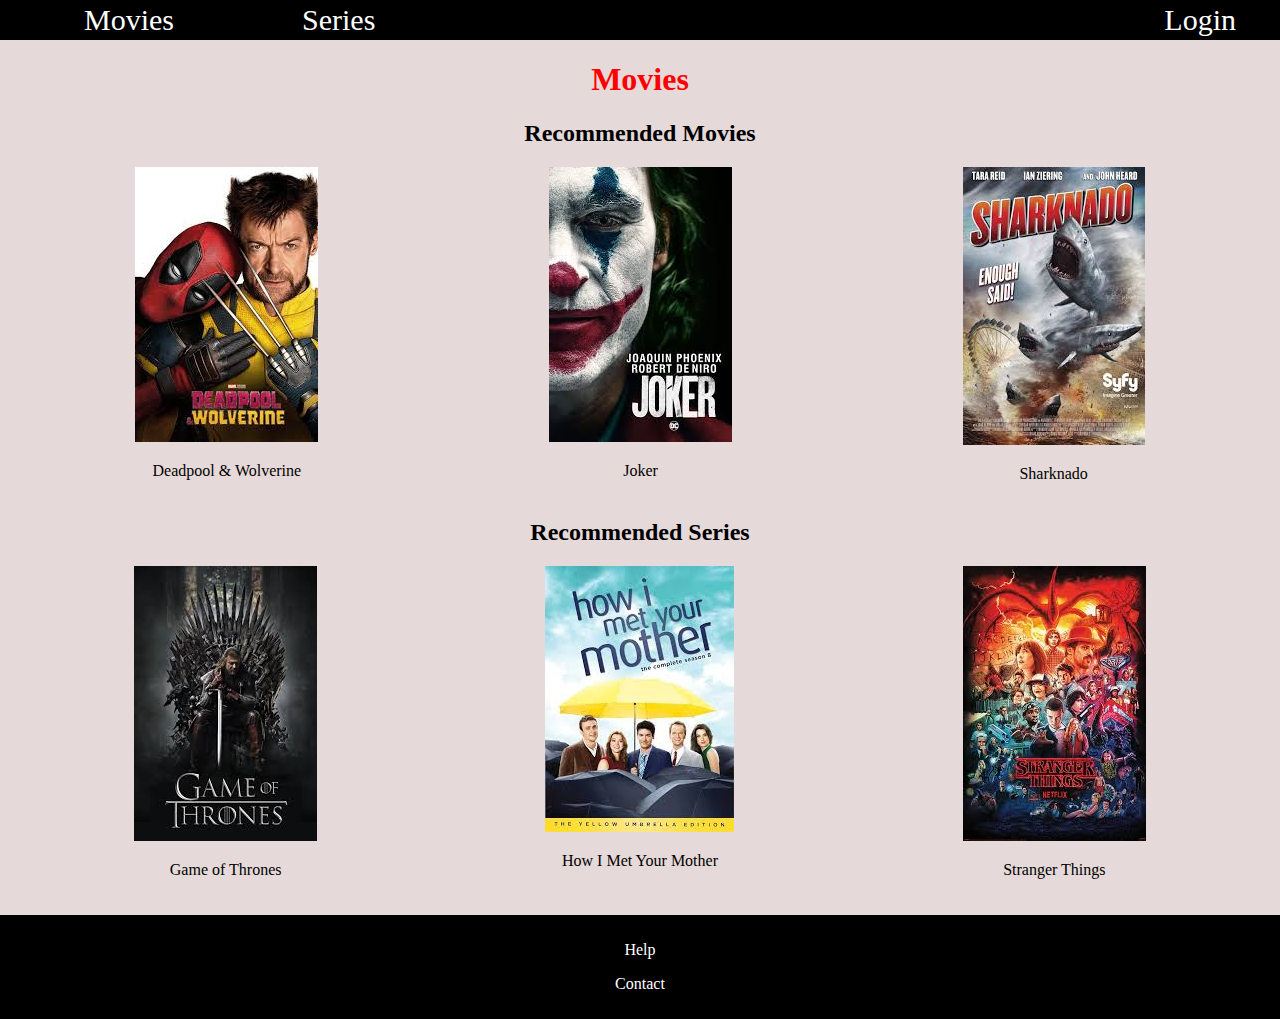
<file: WPFW Deel 1/codes/HTML/HMDB/index.html>
<!DOCTYPE html>
<html lang="en">
<head>
    <meta charset="UTF-8">
    <meta name="viewport" content="width=device-width, initial-scale=1.0">
    <title>HMBD</title>
    <link rel="stylesheet" href="../../CSS/HMDB/style.css">
</head>

<header>
    <div id="left">
        <a href="movies.html" id="a">Movies</a>
        <a href="series.html" id="a">Series</a>
    </div>

    <div id="right">
        <a href="" id="a">Login</a>
    </div>
</header>

<body class="body">

    <h1 id="h1Center">Movies</h1>
    <h2 id="h2Center">Recommended Movies</h2>

    <div id="recommended">
        <div id="poster">
            <a href="Movies/deadpoolWolverine.html"><img src="../../../Pictures/HMDB/Movies/DeadpoolWolverine/Poster_DeadPoll_Wolverine.jpg"></a>
            <p>Deadpool & Wolverine</p>
        </div>
        <div id="poster">
            <a href=""><img src="../../../Pictures/HMDB/Movies/Joker/Poster_Joker.jpg"></a>
            <p>Joker</p>
        </div>
        <div id="poster">
            <a href=""><img src="../../../Pictures/HMDB/Movies/Sharknado/Poster_Sharknado.jpg"></a>
            <p>Sharknado</p>
        </div>
    </div>

    <h2 id="h2Center">Recommended Series</h2>
    <div id="recommended">
        <div id="poster">
            <a href=""><img src="../../../Pictures/HMDB/Series/Games_Of_Thrones/Poster_Game_Of_Thrones.jpg"></a>
            <p>Game of Thrones</p>
        </div>
        <div id="poster">
            <a href=""><img src="../../../Pictures/HMDB/Series/How_I_Met_Your_Mother/Poster_How_I_Met_Your_Mother.jpg"></a>
            <p>How I Met Your Mother</p>
        </div>
        <div id="poster">
            <a href=""><img src="../../../Pictures/HMDB/Series/Stranger_Things/Stranger_Things.jpg"></a>
            <p>Stranger Things</p>
        </div>
    </div>

</body>

<footer>
    <p>Help</p>
    <p>Contact</p>
</footer>
</html>
</file>
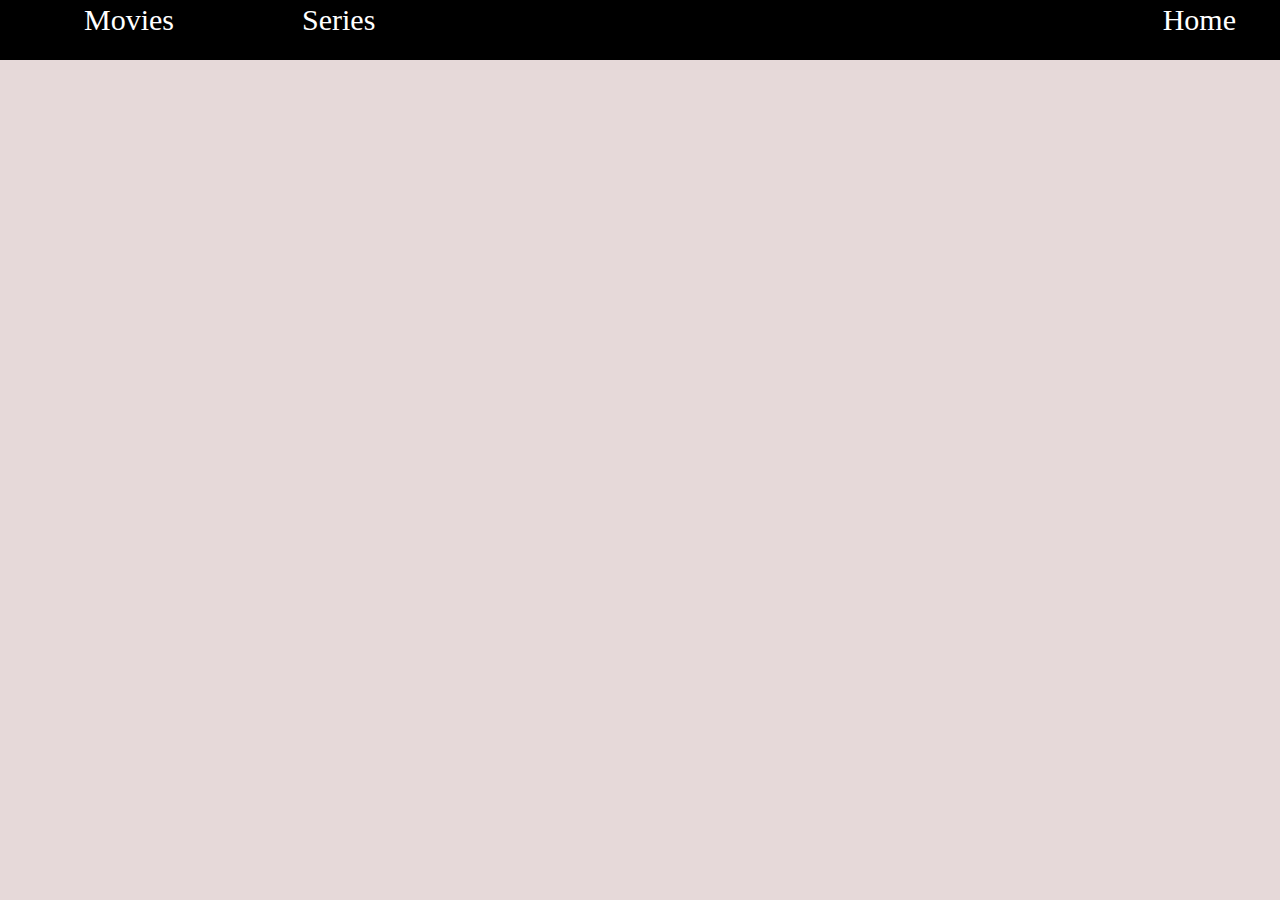
<file: WPFW Deel 1/codes/HTML/HMDB/inlog.html>
<!DOCTYPE html>
<html lang="en">
<head>
    <meta charset="UTF-8">
    <meta name="viewport" content="width=device-width, initial-scale=1.0">
    <title>Inlog</title>
    <link rel="stylesheet" href="../../CSS/HMDB/style.css">
</head>

<header>
    <div id="left">
        <a href="movies.html" id="a">Movies</a>
        <a href="series.html" id="a">Series</a>
    </div>
    
    <div id="right">
        <a href="index.html" id="a">Home</a>
    </div>
</header>

<body class="body">

</body>

<footer>

</footer>
</html>
</file>
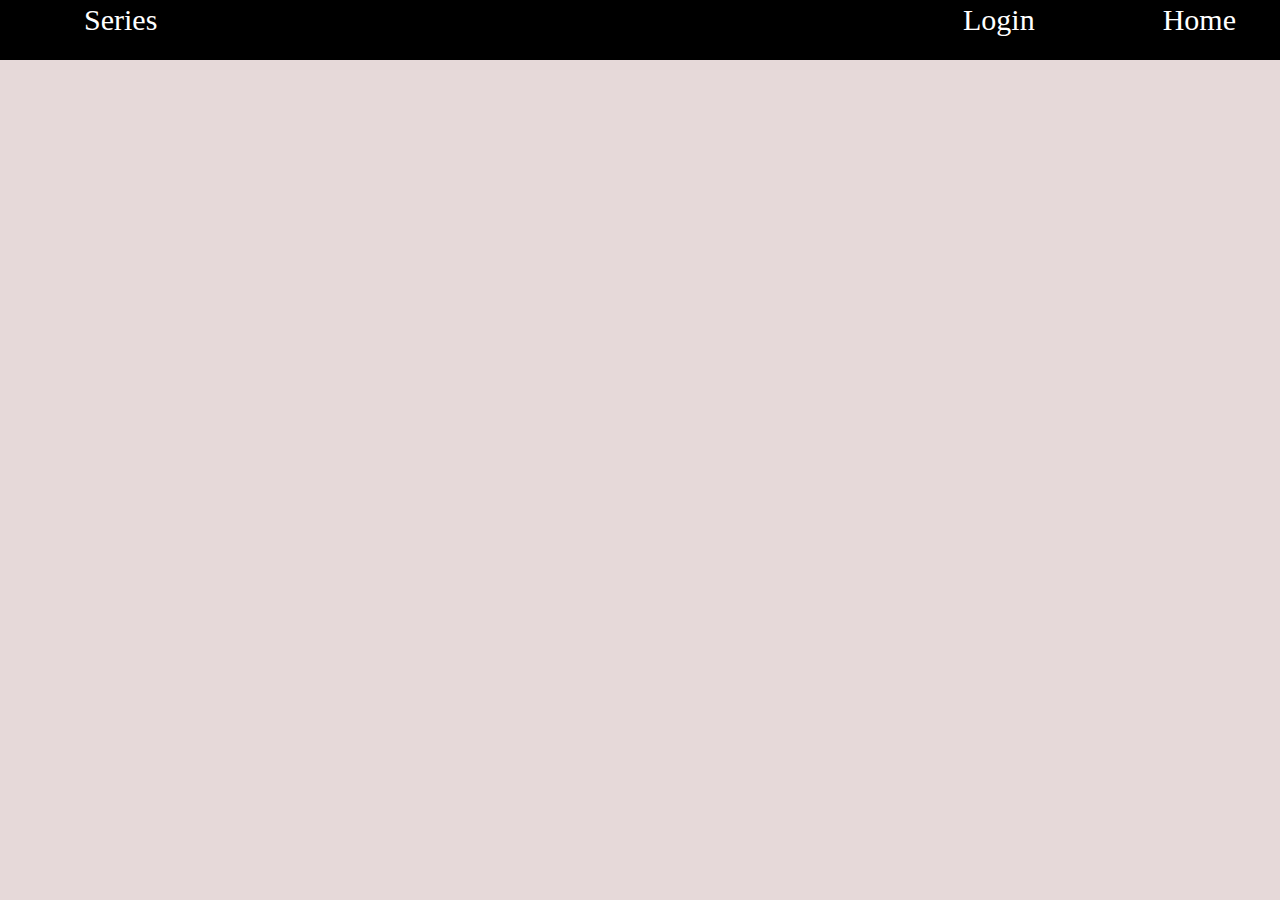
<file: WPFW Deel 1/codes/HTML/HMDB/movies.html>
<!DOCTYPE html>
<html lang="en">
<head>
    <meta charset="UTF-8">
    <meta name="viewport" content="width=device-width, initial-scale=1.0">
    <title>Movies</title>
    <style style href="../../CSS/HMDB/style.css"></style>
    <link rel="stylesheet" href="../../CSS/HMDB/style.css">
</head>

<header>
    <div id="left">
        <a href="series.html" id="a">Series</a>
    </div>

    <div id="right">
        <a href="inlog.html" id="a">Login</a>
        <a href="index.html" id="a">Home</a>
    </div>
</header>

<body class="body">

    <div>
    </div>

</body>

<footer>

</footer>
</html>
</file>
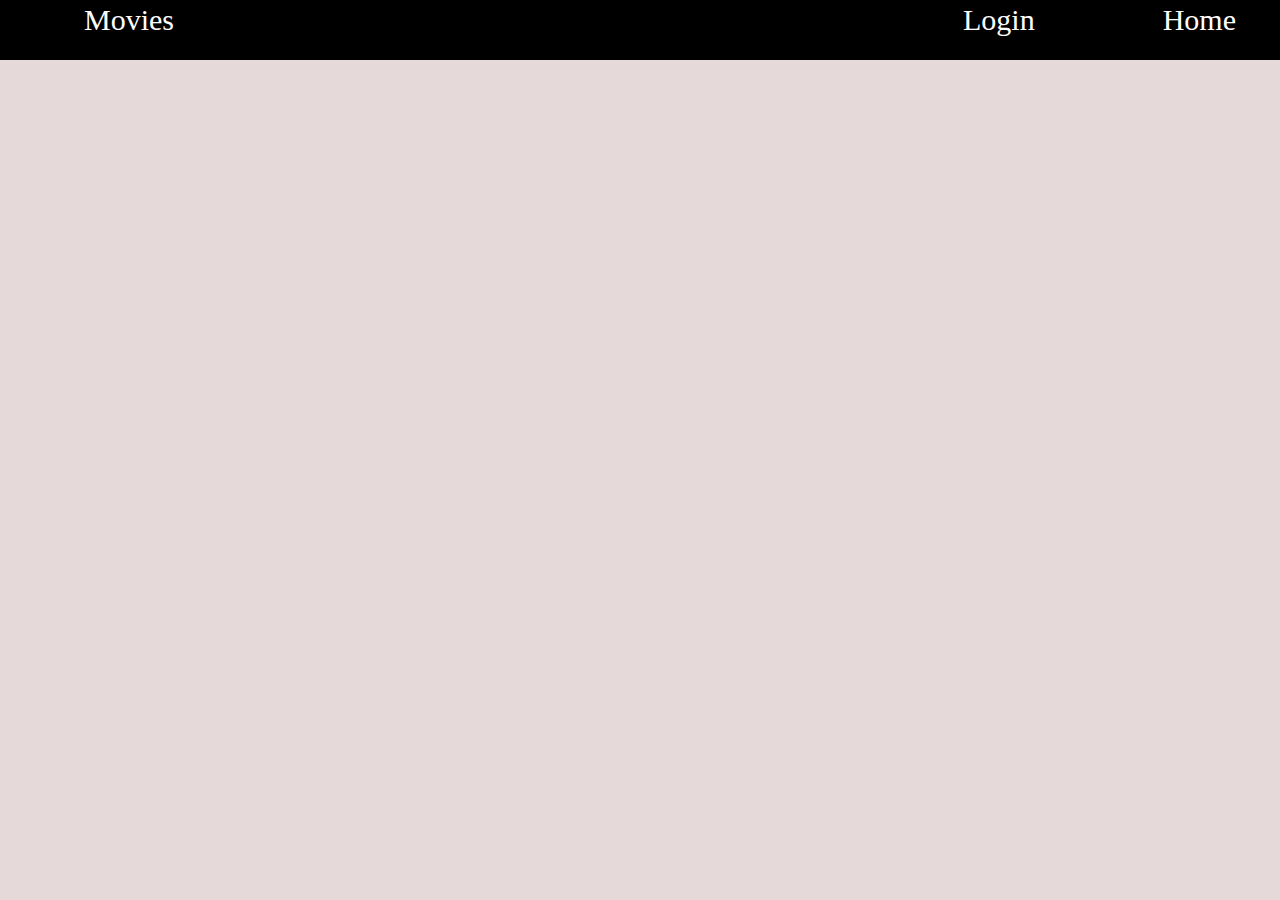
<file: WPFW Deel 1/codes/HTML/HMDB/series.html>
<!DOCTYPE html>
<html lang="en">
<head>
    <meta charset="UTF-8">
    <meta name="viewport" content="width=device-width, initial-scale=1.0">
    <title>Series</title>
    <link rel="stylesheet" href="../../CSS/HMDB/style.css">
</head>
<header>
    <div id="left">
        <a href="movies.html" id="a">Movies</a>
    </div>

    <div id="right">
        <a href="inlog.html" id="a">Login</a>
        <a href="index.html" id="a">Home</a>
    </div>
</header>

<body class="body">

    <div>
    </div>

</body>

<footer>

</footer>
</html>
</file>
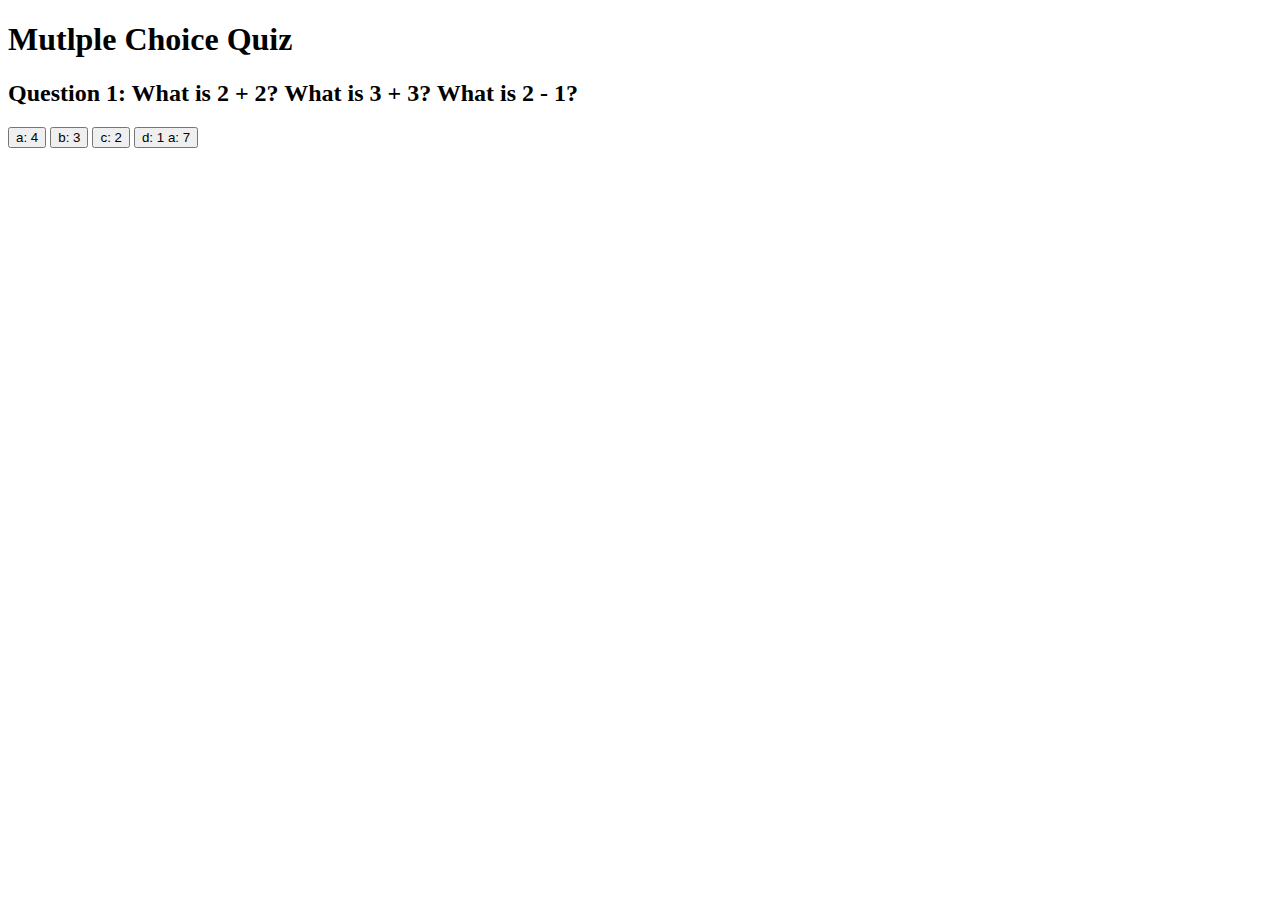
<file: WPFW Deel 1/codes/HTML/McQuiz/McQuiz.html>
<!DOCTYPE html>
<html lang="en">
<head>
    <meta charset="UTF-8">
    <meta name="viewport" content="width=device-width, initial-scale=1.0">
    <title>Multiple Choice Quiz</title>
</head>
<body>
    <h1>Mutlple Choice Quiz</h1>
    <h2 id="Question">Questions</h2>

    <button id="b1" class="answerButton" onclick="check(this)"></button>
    <button id="b2" class="answerButton" onclick="check(this)"></button>
    <button id="b3" class="answerButton" onclick="check(this)"></button>
    <button id="b4" class="answerButton" onclick="check(this)"></button>
</body>

<script src="../../JavaScript/McQuiz/Questions.js"></script>
<script src="../../JavaScript//McQuiz/CheckQuestion.js"></script>
</html>
</file>
<file: WPFW Deel 1/codes/CSS/HMDB/style.css>
body {
    background-color: rgb(230, 217, 217);
    margin: 0;
    padding: 0;
    max-width: 100%;
    overflow-x: hidden;
    overflow-y: scroll;
}

header {
    background-color: rgb(230, 217, 217);
    margin: 0;
    padding: 0;
    max-width: 100%;

    display: flex;                      
    justify-content: space-between;     
    align-items: center;                
    
    min-height: 40px;                  
    max-height: 5vh;                   
    width: 100%;                        
    background-color: black;            
    padding: 0 20px;                   
}

header a {
    text-decoration: none;              
    font-size: 30px;                    
    color: white;                    
    margin: 0 5vw;                     
}

#left {
    display: flex;                      
    align-items: center;                
}

#right {
    display: flex;                      
    align-items: center;                
}

#h1Center {
    color: red;                       
    text-align: center;                
}

#h2Center
{
    text-align: center;
}

#recommended
{
    display: flex;            
    flex-wrap: wrap;            
    justify-content: space-around; 
    margin: 20px; 
}

#poster
{
    text-align: center;
}

footer {
    background-color: black;
    color: white; /* Ensure text is visible */
    text-align: center; /* Center the footer content */
    padding: 10px 0; /* Adjust padding to reduce space */
    margin: 0; /* Remove any default margin */
    position: relative; /* Optional, depending on your layout needs */
}
</file>
